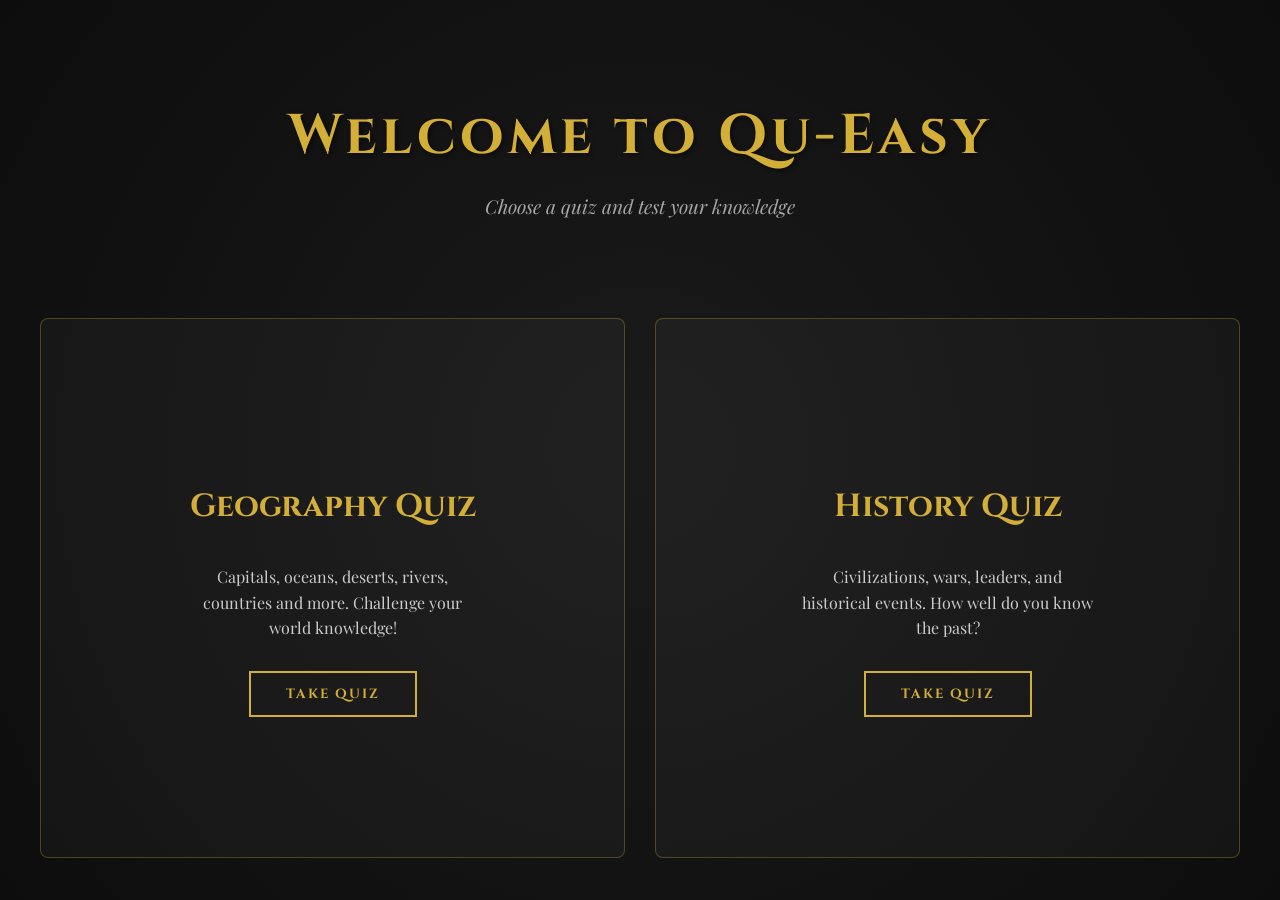
<file: index.html>
<!DOCTYPE html>
<html lang="en">
<head>
    <meta charset="UTF-8">
    <meta name="viewport" content="width=device-width, initial-scale=1.0">
    <title>Qu-Easy</title>
    <link rel="stylesheet" href="index.css">
</head>
<body>

<header class="header">
    <h1>Welcome to Qu-Easy</h1>
    <p class="subtitle">Choose a quiz and test your knowledge</p>
</header>

<main class="quiz-container">

    <section class="quiz">
        <h2>Geography Quiz</h2>
        <p>
            Capitals, oceans, deserts, rivers, countries and more.
            Challenge your world knowledge!
        </p>
        <a href="geo.html">
            <button class="quiz-btn">Take Quiz</button>
        </a>
    </section>

    <section class="quiz">
        <h2>History Quiz</h2>
        <p>
            Civilizations, wars, leaders, and historical events.
            How well do you know the past?
        </p>
        <a href="his.html">
            <button class="quiz-btn">Take Quiz</button>
        </a>
    </section>
</main>
</body>
</html>
</file>
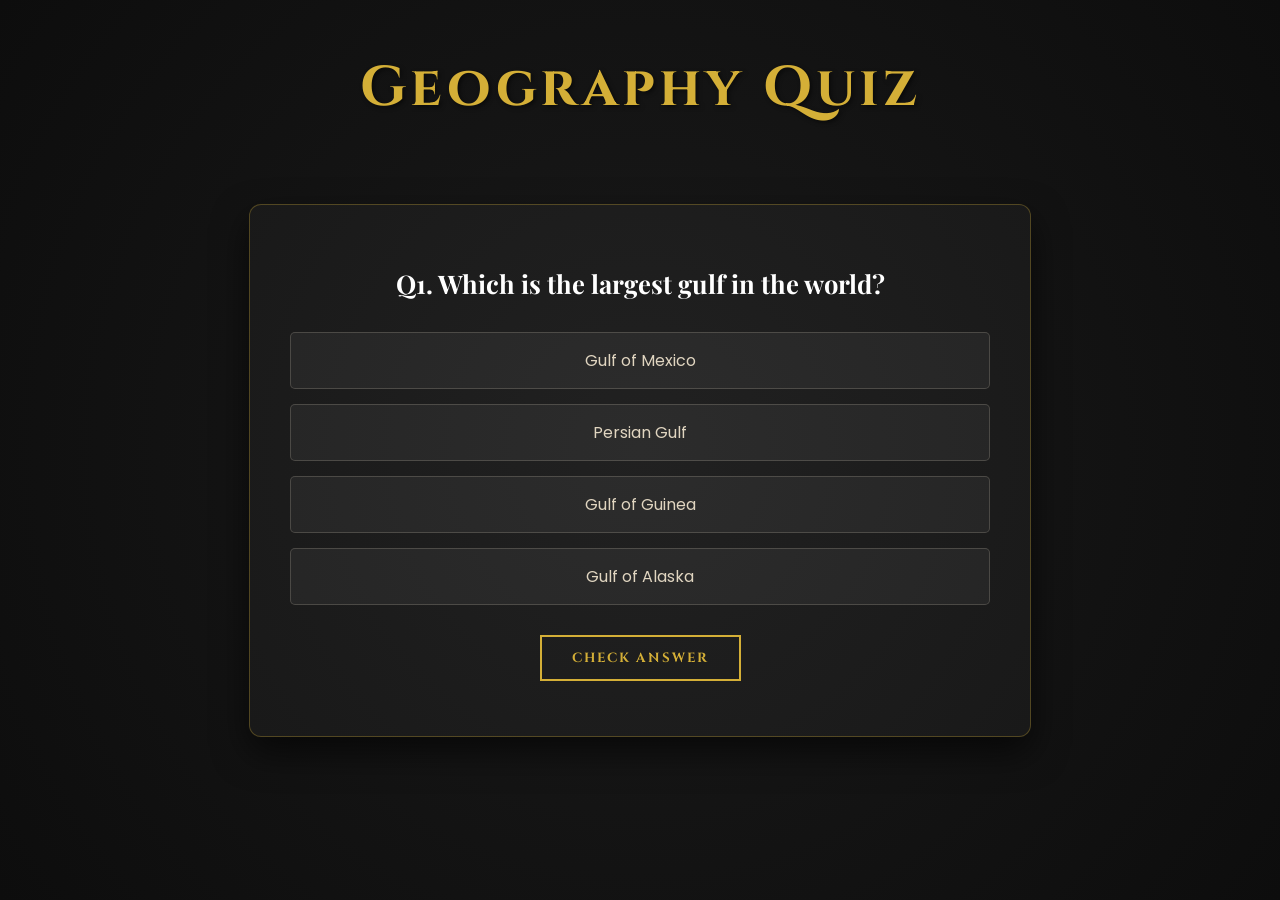
<file: geo.html>
<!DOCTYPE html>
<html lang="en">
<head>
<meta charset="UTF-8">
<meta name="viewport" content="width=device-width, initial-scale=1.0">
<title>Geography Quiz</title>
<link rel="stylesheet" href="quiz.css">
</head>
<body>

<h1 class = header>Geography Quiz</h1>

<div id="quizBox">
  <h2 id="qText">Loading...</h2>
  <div id="options"></div>
  <button id="nextBtn">Next</button>
</div>

<div id="resultBox">
  <h2 id="result"></h2>
  <div id="resultBtns" style="display:none;">
    <button id="retryBtn">Give Another Quiz</button>
    <button id="homeBtn">Return Home</button>
  </div>
</div>


<script src="geo.js"></script>
</body>
</html>
</file>
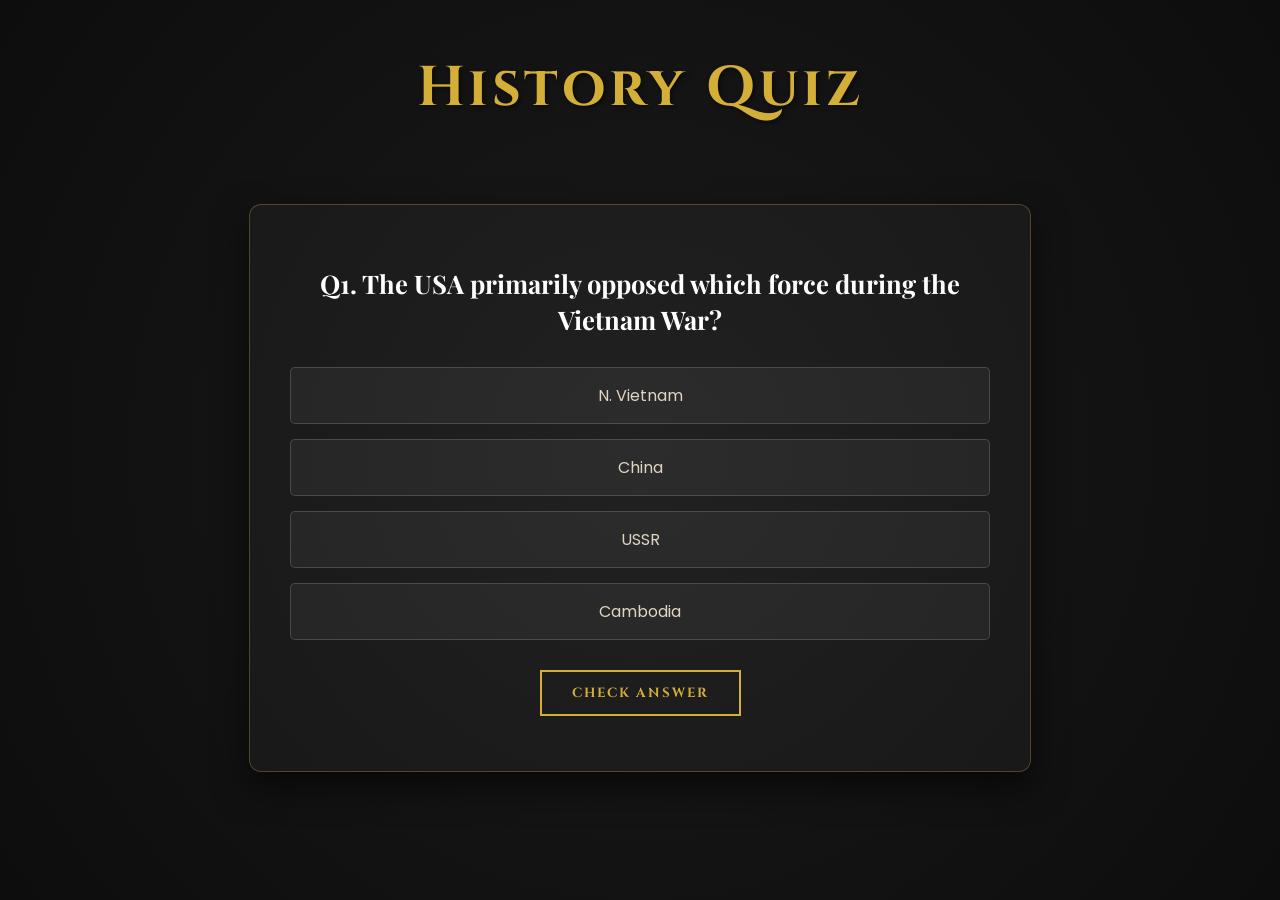
<file: his.html>
<!DOCTYPE html>
<html lang="en">
<head>
<meta charset="UTF-8">
<meta name="viewport" content="width=device-width, initial-scale=1.0">
<title>History Quiz</title>
<link rel="stylesheet" href="quiz.css">
</head>
<body>

<h1 class = header>History Quiz</h1>

<div id="quizBox">
  <h2 id="qText">Loading...</h2>
  <div id="options"></div>
  <button id="nextBtn">Next</button>
</div>

<div id="resultBox">
  <h2 id="result"></h2>
  <div id="resultBtns" style="display:none;">
    <button id="retryBtn">Give Another Quiz</button>
    <button id="homeBtn">Return Home</button>
  </div>
</div>


<script src="his.js"></script>
</body>
</html>
</file>
<file: index.css>
@import url('https://fonts.googleapis.com/css2?family=Cinzel:wght@400;700&family=Playfair+Display:ital,wght@0,400;0,700;1,400&family=Poppins:wght@300;400&display=swap');

body {
    margin: 0;
    padding: 0;
    background: radial-gradient(circle, #1a1a1a 0%, #0d0d0d 100%);
    color: #e0d5c0; 
    font-family: 'Poppins', sans-serif;
    min-height: 100vh;
}

.header{
    padding: 60px 20px;
    text-align: center;
}

.header h1 {
    font-family: 'Cinzel', serif; 
    font-size: 3.5rem;
    letter-spacing: 4px;
    color: #d4af37; 
    margin-bottom: 10px;
    text-shadow: 2px 2px 4px rgba(0,0,0,0.5);
}

.subtitle {
    font-family: 'Playfair Display', serif;
    font-style: italic;
    font-size: 1.2rem;
    color: #a6a6a6;
}

.quiz-container{
    display: flex;
    max-width: 1200px;
    margin: 0 auto;
    height: 60vh;
    gap: 30px; 
    padding: 20px;
}

.quiz{
    flex: 1;
    padding: 50px;
    display: flex;
    flex-direction: column;
    justify-content: center;
    align-items: center;
    text-align: center;
    
    background: rgba(255, 255, 255, 0.03);
    border: 1px solid rgba(212, 175, 55, 0.3); 
    border-radius: 8px;
    transition: all 0.4s ease;
    position: relative;
    overflow: hidden;
}

.quiz:hover {
    background: rgba(212, 175, 55, 0.05);
    border-color: #d4af37;
    transform: translateY(-10px);
    box-shadow: 0 15px 30px rgba(0,0,0,0.5);
}

.quiz h2{
    font-family: 'Cinzel', serif;
    color: #d4af37;
    font-size: 2rem;
    margin-bottom: 20px;
}

.quiz p{
    font-family: 'Playfair Display', serif;
    line-height: 1.6;
    max-width: 300px;
    margin-bottom: 30px;
    color: #ccc;
}

.quiz-btn {
    background: transparent;
    color: #d4af37;
    border: 2px solid #d4af37;
    padding: 12px 35px;
    font-family: 'Cinzel', serif;
    font-weight: bold;
    text-transform: uppercase;
    letter-spacing: 2px;
    cursor: pointer;
    transition: all 0.3s ease;
}

.quiz-btn:hover{
    background: #d4af37;
    color: #000;
    box-shadow: 0 0 15px rgba(212, 175, 55, 0.4);
}

@media (max-width: 768px){
    .quiz-container {
        flex-direction: column;
        height: auto;
    }
    .header h1 { font-size: 2.5rem; }
}
</file>
<file: quiz.css>
@import url('https://fonts.googleapis.com/css2?family=Cinzel:wght@400;700&family=Playfair+Display:ital,wght@0,400;0,700;1,400&family=Poppins:wght@300;400&display=swap');

body{
    margin: 0;
    padding: 0;
    background: radial-gradient(circle, #1a1a1a 0%, #0d0d0d 100%);
    color: #e0d5c0;
    font-family: 'Poppins', sans-serif;
    min-height: 100vh;
    display: flex;
    flex-direction: column;
    align-items: center;
}

.header{
    margin-top: 50px;
    font-family: 'Cinzel', serif;
    font-size: clamp(2rem, 5vw, 3.5rem);
    color: #d4af37;
    text-shadow: 2px 2px 4px rgba(0,0,0,0.5);
    letter-spacing: 4px;
    text-align: center;
}

#quizBox, #resultBox{
    max-width: 700px;
    width: 90%;
    margin: 40px auto;
    padding: 40px;
    background: rgba(255, 255, 255, 0.03);
    border: 1px solid rgba(212, 175, 55, 0.3);
    border-radius: 12px;
    text-align: center;
    box-shadow: 0 15px 35px rgba(0, 0, 0, 0.6);
}

#qText{
    font-family: 'Playfair Display', serif;
    font-size: 1.6rem;
    margin-bottom: 30px;
    color: #ffffff;
    line-height: 1.4;
}

.option{
    display: block;
    width: 100%;
    margin: 15px 0;
    padding: 15px;
    background: rgba(255, 255, 255, 0.05);
    border: 1px solid rgba(224, 213, 192, 0.2);
    border-radius: 5px;
    color: #e0d5c0;
    font-family: 'Poppins', sans-serif;
    font-size: 1rem;
    cursor: pointer;
    transition: all 0.3s ease;
}

.option:hover{
    background: rgba(212, 175, 55, 0.1);
    border-color: #d4af37;
    transform: translateX(5px);
}

.option.selected{
    border-color: #d4af37;
    background: rgba(212, 175, 55, 0.2);
}

.option.correct{
    background: rgba(40, 167, 69, 0.15) !important;
    border-color: #28a745 !important;
    color: #98fb98;
}

.option.wrong{
    background: rgba(220, 53, 69, 0.15) !important;
    border-color: #dc3545 !important;
    color: #ffcccb;
}

#nextBtn, #retryBtn, #homeBtn{
    margin: 15px 10px;
    padding: 12px 30px;
    background: transparent;
    color: #d4af37;
    border: 2px solid #d4af37;
    font-family: 'Cinzel', serif;
    font-weight: bold;
    text-transform: uppercase;
    letter-spacing: 2px;
    cursor: pointer;
    transition: all 0.3s ease;
}

#nextBtn:hover, #retryBtn:hover, #homeBtn:hover{
    background: #d4af37;
    color: #1a1a1a;
    box-shadow: 0 0 20px rgba(212, 175, 55, 0.3);
}

#result{
    font-family: 'Cinzel', serif;
    font-size: 2.5rem;
    color: #d4af37;
    margin-bottom: 30px;
}

#resultBtns{
    display: flex;
    justify-content: center;
    gap: 15px;
    flex-wrap: wrap;
}

#resultBox:has(#result:empty){
    display: none;
}
</file>
